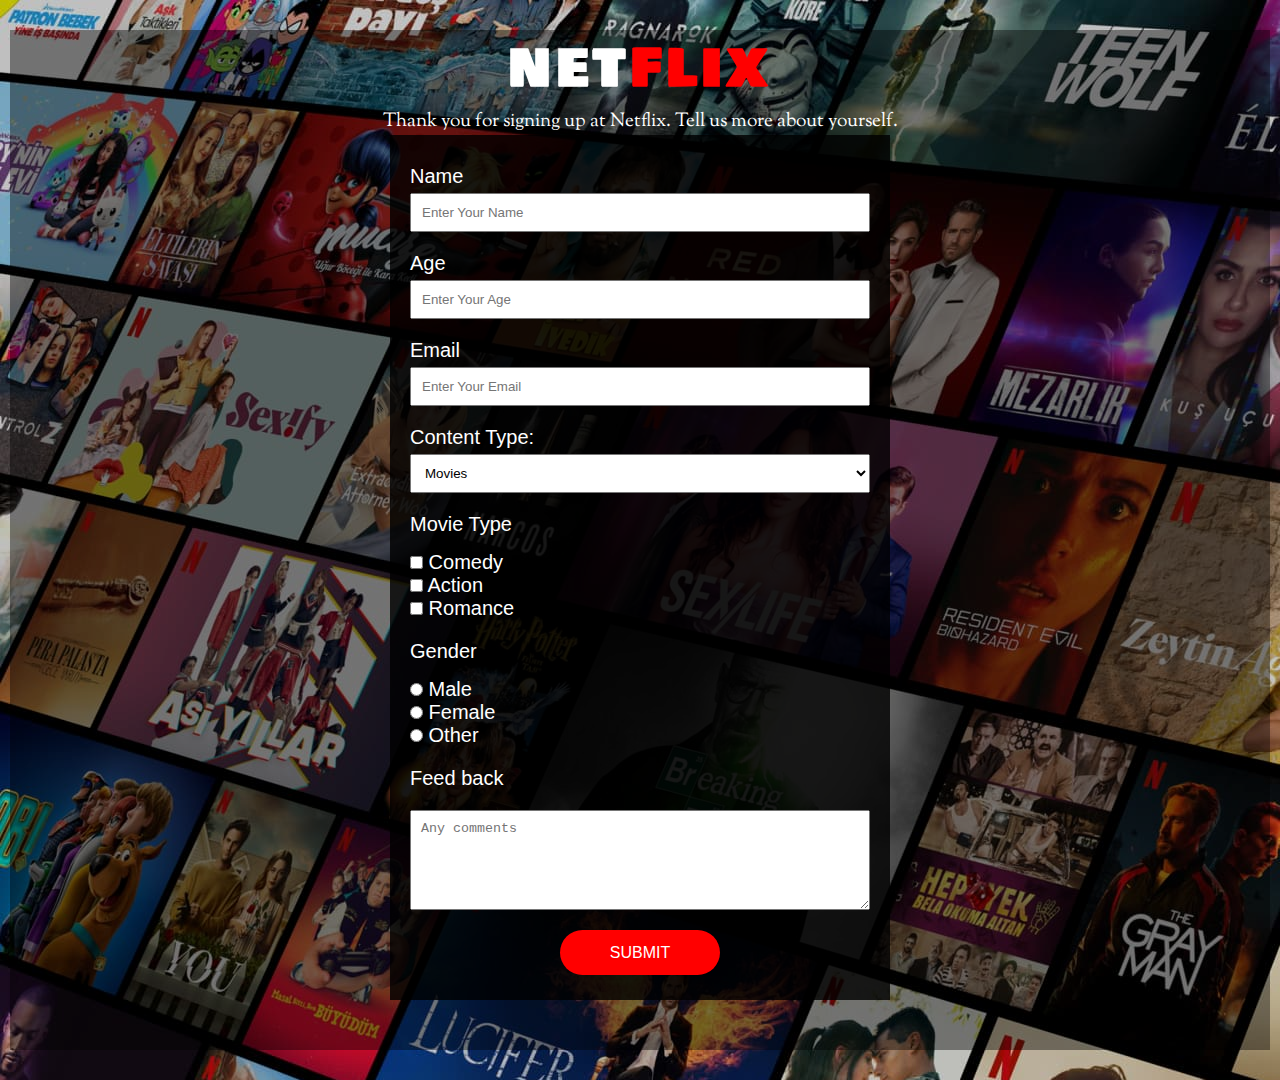
<file: index.html>
<!DOCTYPE html>
<html lang="en">
  <head>
    <meta charset="UTF-8" />
    <meta name="viewport" content="width=device-width, initial-scale=1.0" />
    <title>Netflix Survey Form</title>
    <link rel="stylesheet" href="./style.css" />
    <link
      rel="stylesheet"
      href="https://cdnjs.cloudflare.com/ajax/libs/font-awesome/6.5.1/css/all.min.css"
      integrity="sha512-DTOQO9RWCH3ppGqcWaEA1BIZOC6xxalwEsw9c2QQeAIftl+Vegovlnee1c9QX4TctnWMn13TZye+giMm8e2LwA=="
      crossorigin="anonymous"
      referrerpolicy="no-referrer"
    />
  </head>
  <body>
    <main id="container">
      <header>
        <h1>NET<span>FLIX</span></h1>
        <h3>
          Thank you for signing up at Netflix. Tell us more about yourself.
        </h3>
      </header>

      <section>
        <form action="result.html" method="GET">
          <div class="box">
            <label for="name" class="input-label">Name</label>
            <input
              type="text"
              name="name"
              id="name"
              placeholder="Enter Your Name"
            />
          </div>

          <div class="box">
            <label for="age" class="input-label">Age</label>
            <input
              type="number"
              id="age"
              name="age"
              placeholder="Enter Your Age"
              min="18"
              max="65"
            />
          </div>

          <div class="box">
            <div class="label" class="input-label">Email</div>
            <input
              type="email"
              name="email"
              id="email"
              placeholder="Enter Your Email"
            />
          </div>

          <div class="box">
            <label class="input-label"> Content Type: </label>
            <select name="content" id="dropdown">
              <option value="movies">Movies</option>
              <option value="shows">TV shows</option>
            </select>
          </div>

          <div class="box">
            <label class="input-label mb-3"> Movie Type</label>
            <!-- Comedy checkbox -->
            <div>
              <input
                type="checkbox"
                name="movie_type"
                id="comedy"
                value="comedy"
              />
              <label for="comedy">Comedy</label>
            </div>
            <!-- Action checkbox -->
            <div>
              <input
                type="checkbox"
                name="movie_type"
                id="action"
                value="action"
              />
              <label for="action">Action</label>
            </div>
            <!--Romance checkbox -->
            <div>
              <input
                type="checkbox"
                name="movie_type"
                id="romance"
                value="romance"
              />
              <label for="romance"> Romance</label>
            </div>
          </div>

          <div class="box">
            <label class="input-label mb-3">Gender</label>
            <!-- Male radio button -->
            <input type="radio" name="gender" value="male" id="male" />
            <label for="male">Male</label>
            <br />
            <!-- Female radio button -->
            <input type="radio" name="gender" value="female" id="female" />
            <label for="female"> Female</label>
            <br />
            <!-- Other radio button -->
            <input type="radio" name="gender" value="other" id="other" />
            <label for="other">Other</label>
          </div>

          <div class="box">
            <label for="feedback" class="input-label mb-3"> Feed back</label>
            <textarea
              name="feedback"
              id="feedback"
              placeholder="Any comments"
            ></textarea>
          </div>

          <div id="form-submit">
            <button type="submit" id="submit-btn">
              SUBMIT <i class="fa-solid fa-paper-plane"></i>
            </button>
          </div>
        </form>
      </section>
    </main>
  </body>
</html>
</file>
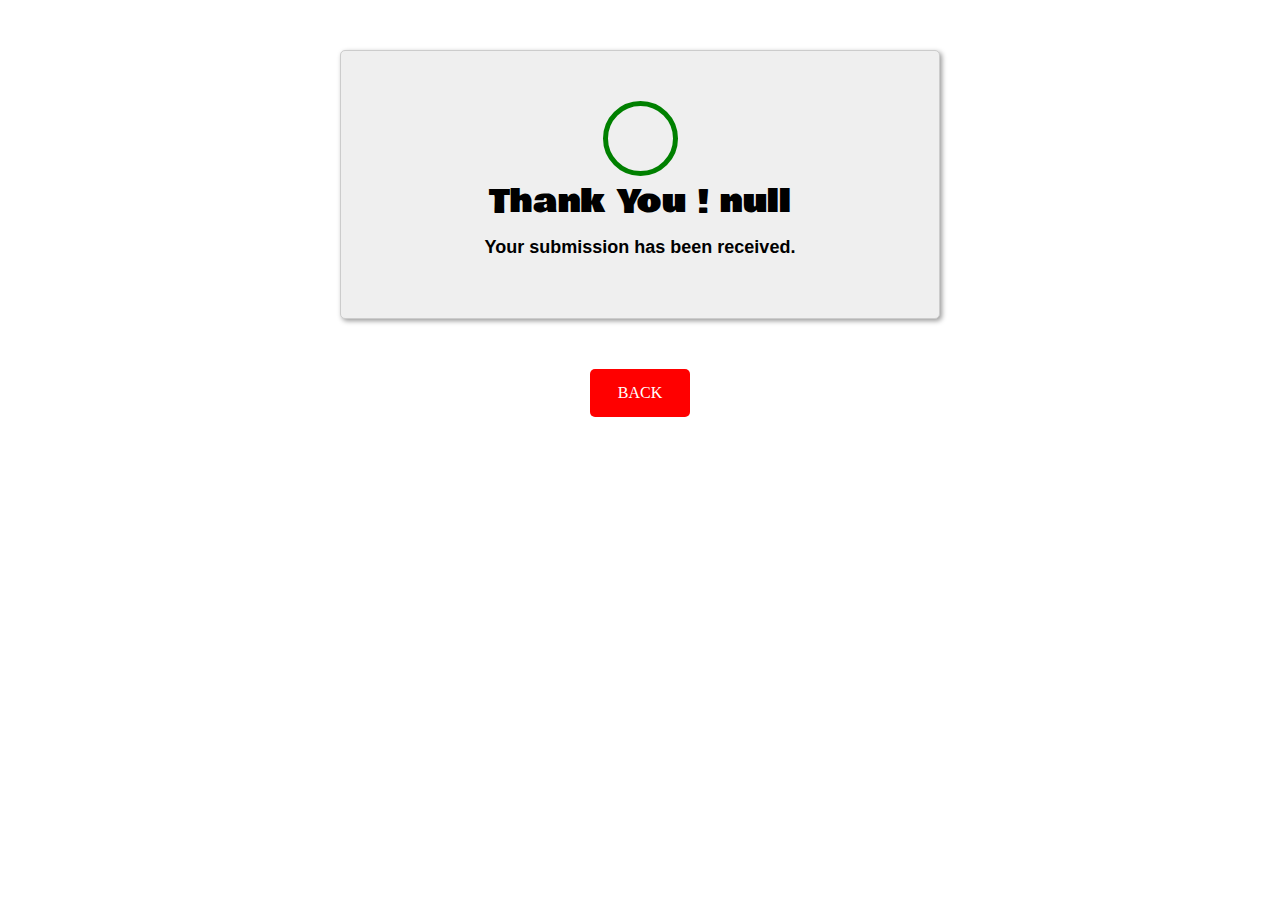
<file: result.html>
<!DOCTYPE html>
<html lang="en">
  <head>
    <meta charset="UTF-8" />
    <meta name="viewport" content="width=device-width, initial-scale=1.0" />
    <title>Thank you</title>
    <link rel="stylesheet" href="./result.css" />
    <link
      rel="stylesheet"
      href="https://cdnjs.cloudflare.com/ajax/libs/font-awesome/6.5.1/css/all.min.css"
      integrity="sha512-DTOQO9RWCH3ppGqcWaEA1BIZOC6xxalwEsw9c2QQeAIftl+Vegovlnee1c9QX4TctnWMn13TZye+giMm8e2LwA=="
      crossorigin="anonymous"
      referrerpolicy="no-referrer"
    />
  </head>
  <body>
    <main>
      <section id="card">
        <div>
          <i class="fa-solid fa-check"></i>
        </div>
        <h1></h1>
        <h6>Your submission has been received.</h6>
      </section>

      <div id="back-container">
        <a href="./index.html"> BACK </a>
      </div>
    </main>

    <script>
      const h1 = document.querySelector("h1");
      const params = new URLSearchParams(location.search);
      const name = params.get("name");
      h1.textContent = `Thank You ! ${name}`;
    </script>
  </body>
</html>
</file>
<file: style.css>
@import url("https://fonts.googleapis.com/css2?family=Bowlby+One&family=Sorts+Mill+Goudy:ital@0;1&display=swap");

/* Reset browser default styles */
* {
  margin: 0;
  padding: 0;
  box-sizing: border-box;
}

html {
  font-size: 16px;
}
body {
  color: white;
  background-image: url("./background_image.jpg");
  /* background-repeat: no-repeat;
    background-size: cover; */
}

/* General classes */

.mb-3 {
  margin-bottom: 15px;
}
main {
  max-width: 1260px;
  margin: 30px auto;

  background-color: rgba(0, 0, 0, 0.4);
  padding-bottom: 50px;
  /* position: absolute;
    inset: 40px 80px; */
}

header {
  text-align: center;
}

h1 {
  color: white;
  font-size: 3.1rem;
  font-family: "Bowlby One", sans-serif;
  letter-spacing: 5px;
}
h1 span {
  color: red;
}
h3 {
  font-family: "Sorts Mill Goudy", serif;
  font-weight: 400;
}

/* Form container */
section {
  max-width: 500px;
  margin: auto;
  padding: 10px;
  background-color: rgba(0, 0, 0, 0.8);
  font-family: Arial, Helvetica, sans-serif;
}

form {
  max-width: 460px;
  margin: auto;
  font-size: 1rem;
}
.input-label {
  display: block;
}
#name,
#age,
#email,
#dropdown,
#feedback {
  width: 100%;
  padding: 10px;
  margin-top: 5px;
}
.box {
  margin-top: 20px;
  font-size: 20px;
}

textarea {
  height: 100px;
}
#form-submit {
  margin: 15px;
  text-align: center;
}
#submit-btn {
  width: 160px;
  height: 45px;
  background-color: red;
  border: none;
  border-radius: 50px;
  color: white;
  cursor: pointer;
  font-size: 1rem;
}

#submit-btn:hover {
  opacity: 0.8;
}
</file>
<file: result.css>
@import url("https://fonts.googleapis.com/css2?family=Bowlby+One&family=Sorts+Mill+Goudy:ital@0;1&display=swap");

/* Reset browser default styles */
* {
  margin: 0;
  padding: 0;
  box-sizing: border-box;
}

html {
  font-size: 16px;
}
body {
  background-color: white;
}
main {
  max-width: 1290px;
  margin: 50px auto;
}
#card {
  max-width: 600px;
  margin: auto;
  background-color: #efefef;
  border: 1px solid #ccc;
  border-radius: 5px;
  padding: 50px;
  box-shadow: 2px 2px 5px rgba(0, 0, 0, 0.4);
}
#card div {
  position: relative;
  width: 75px;
  height: 75px;
  border: 5px solid green;
  border-radius: 50%;
  margin: auto;
}

#card div i {
  font-size: 42px;
  color: green;
  position: absolute;
  top: 20%;
  left: 25%;
}

h1,
h6 {
  text-align: center;
  margin-bottom: 10px;
}

h1 {
  font-family: "Bowlby One", sans-serif;
  font-weight: 400;
}

h6 {
  font-family: Arial, Helvetica, sans-serif;
  font-size: large;
}

#back-container {
  text-align: center;
  margin-top: 50px;
}

#back-container a {
  display: inline-block;
  background-color: red;
  color: white;
  text-decoration: none;
  width: 100px;
  padding: 15px 0;
  border-radius: 5px;
}

#back-container a:hover {
  background-color: #870404;
}
</file>
